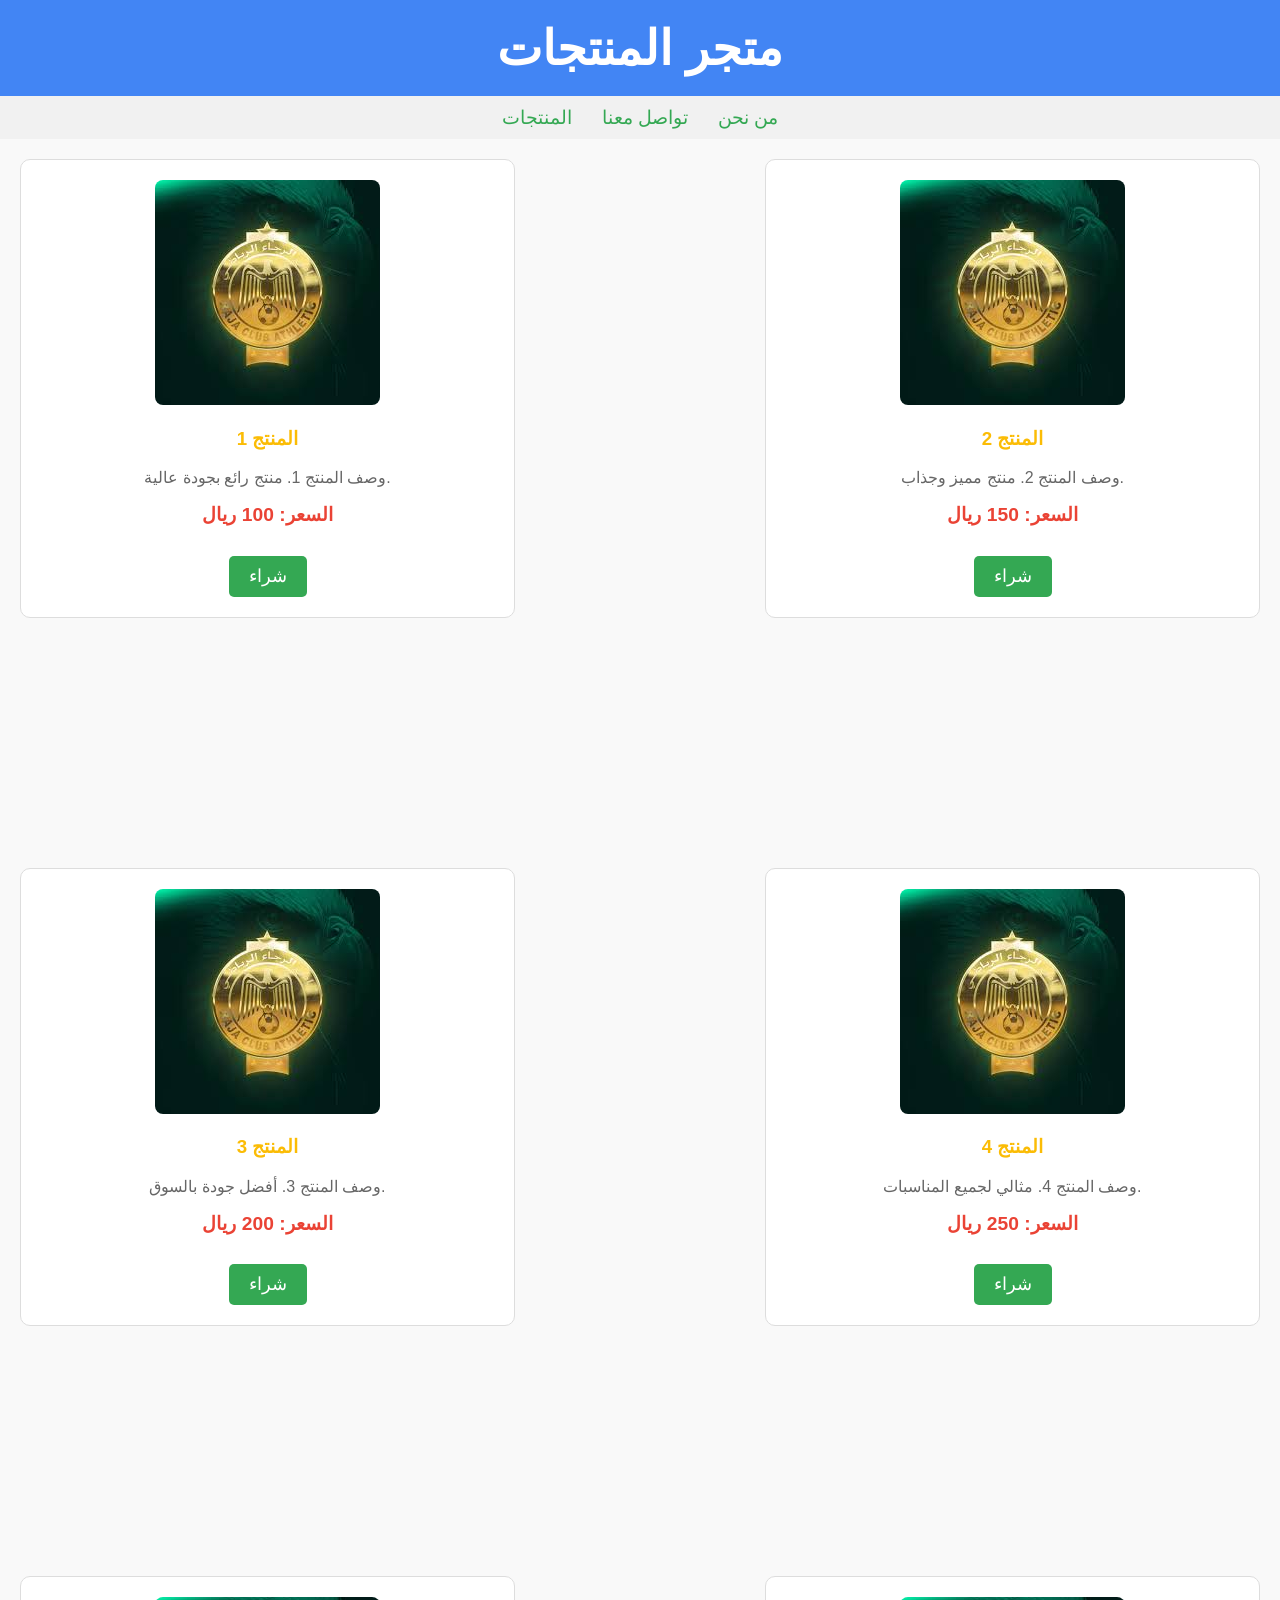
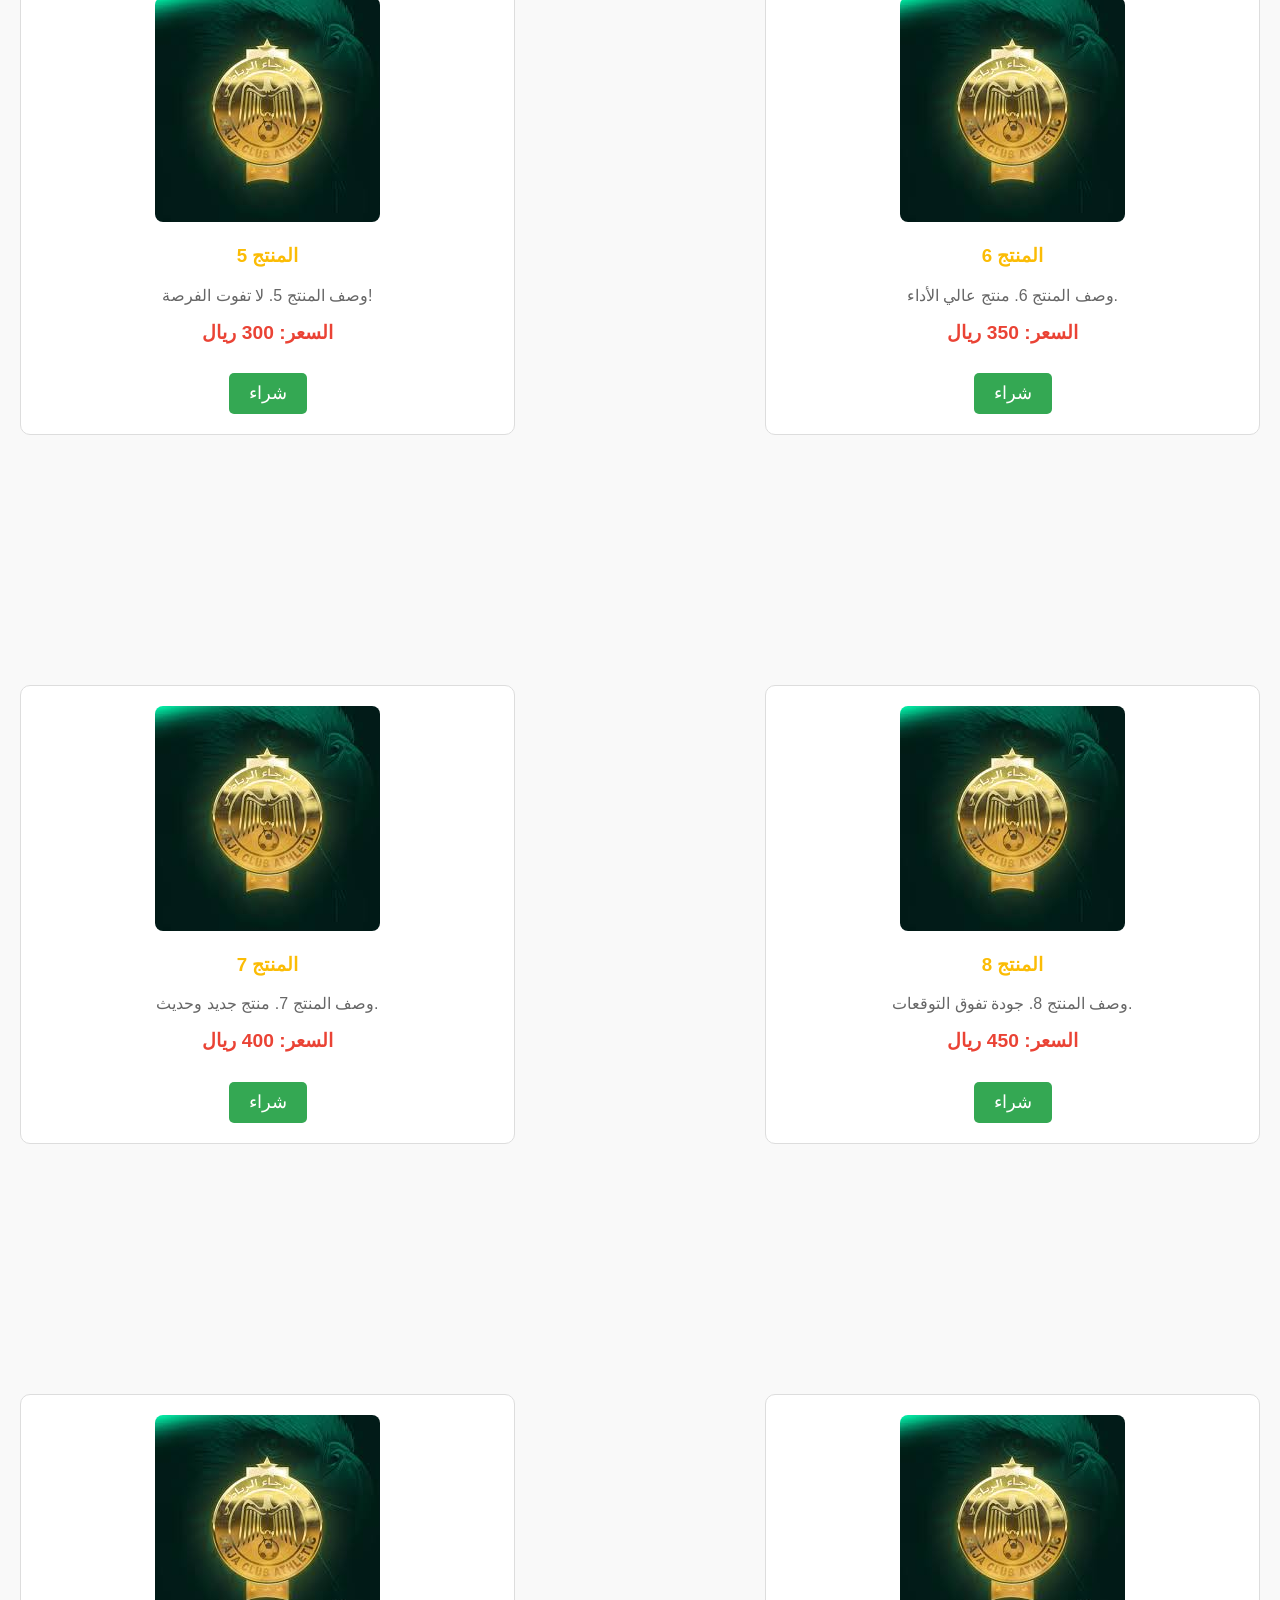
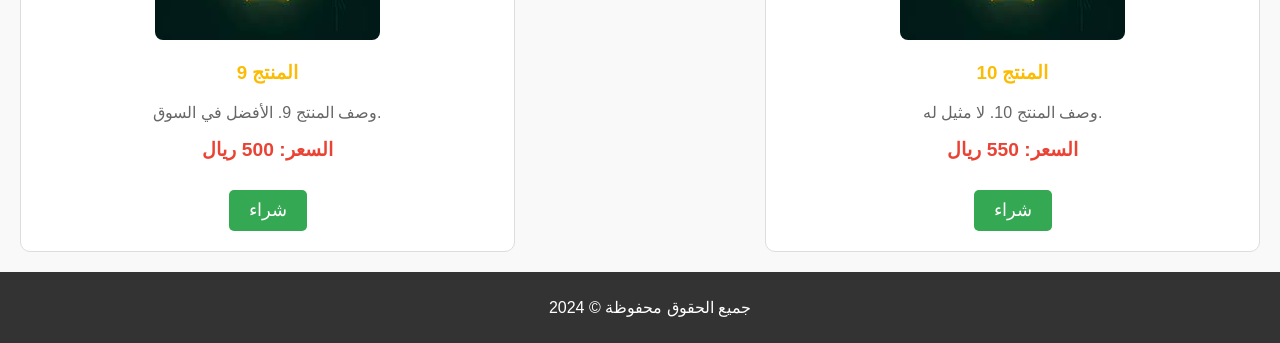
<file: index.html>
<!DOCTYPE html>
<html lang="ar">
<head>
    <meta charset="UTF-8">
    <meta name="viewport" content="width=device-width, initial-scale=1.0">
    <title>متجر المنتجات </title>
    <link rel="stylesheet" href="style.css"> <!-- ربط ملف CSS -->
</head>
<body>

<header>
    <h1>متجر المنتجات   </h1>
</header>

<nav>
    <a href="#products">المنتجات</a>
    <a href="https://wa.me/+2120705244286">تواصل معنا</a>
    <a href="#">من نحن</a>
</nav>

<section id="products" class="product-grid">
    <div class="product">
        <img src="download.jpg" alt="المنتج 1">
        <h3>المنتج 1</h3>
        <p>وصف المنتج 1. منتج رائع بجودة عالية.</p>
        <p class="price">السعر: 100 ريال</p> <!-- إضافة السعر -->
        <a href="index1.html" class="buy-btn">شراء</a> <!-- إضافة زر الشراء هنا -->

    </div>
    <div class="product">
        <img src="download.jpg" alt="المنتج 2">
        <h3>المنتج 2</h3>
        <p>وصف المنتج 2. منتج مميز وجذاب.</p>
        <p class="price">السعر: 150 ريال</p> <!-- إضافة السعر -->
        <a href="index1.html" class="buy-btn">شراء</a> <!-- إضافة زر الشراء هنا -->

    </div>
    <div class="product">
        <img src="download.jpg" alt="المنتج 3">
        <h3>المنتج 3</h3>
        <p>وصف المنتج 3. أفضل جودة بالسوق.</p>
        <p class="price">السعر: 200 ريال</p> <!-- إضافة السعر -->
        <a href="index1.html" class="buy-btn">شراء</a> <!-- إضافة زر الشراء هنا -->

    </div>
    <div class="product">
        <img src="download.jpg" alt="المنتج 4">
        <h3>المنتج 4</h3>
        <p>وصف المنتج 4. مثالي لجميع المناسبات.</p>
        <p class="price">السعر: 250 ريال</p> <!-- إضافة السعر -->
        <a href="index1.html" class="buy-btn">شراء</a> <!-- إضافة زر الشراء هنا -->

    </div>
    <div class="product">
        <img src="download.jpg" alt="المنتج 5">
        <h3>المنتج 5</h3>
        <p>وصف المنتج 5. لا تفوت الفرصة!</p>
        <p class="price">السعر: 300 ريال</p> <!-- إضافة السعر -->
        <a href="index1.html" class="buy-btn">شراء</a> <!-- إضافة زر الشراء هنا -->

    </div>
    <div class="product">
        <img src="download.jpg" alt="المنتج 6">
        <h3>المنتج 6</h3>
        <p>وصف المنتج 6. منتج عالي الأداء.</p>
        <p class="price">السعر: 350 ريال</p> <!-- إضافة السعر -->
        <a href="index1.html" class="buy-btn">شراء</a> <!-- إضافة زر الشراء هنا -->

    </div>
    <div class="product">
        <img src="download.jpg" alt="المنتج 7">
        <h3>المنتج 7</h3>
        <p>وصف المنتج 7. منتج جديد وحديث.</p>
        <p class="price">السعر: 400 ريال</p> <!-- إضافة السعر -->
        <a href="index1.html" class="buy-btn">شراء</a> <!-- إضافة زر الشراء هنا -->

    </div>
    <div class="product">
        <img src="download.jpg" alt="المنتج 8">
        <h3>المنتج 8</h3>
        <p>وصف المنتج 8. جودة تفوق التوقعات.</p>
        <p class="price">السعر: 450 ريال</p> <!-- إضافة السعر -->
        <a href="index1.html" class="buy-btn">شراء</a> <!-- إضافة زر الشراء هنا -->

    </div>
    <div class="product">
        <img src="download.jpg" alt="المنتج 9">
        <h3>المنتج 9</h3>
        <p>وصف المنتج 9. الأفضل في السوق.</p>
        <p class="price">السعر: 500 ريال</p> <!-- إضافة السعر -->
        <a href="index1.html" class="buy-btn">شراء</a> <!-- إضافة زر الشراء هنا -->

    </div>
    <div class="product">
        <img src="download.jpg" alt="المنتج 10">
        <h3>المنتج 10</h3>
        <p>وصف المنتج 10. لا مثيل له.</p>
        <p class="price">السعر: 550 ريال</p> <!-- إضافة السعر -->
        <a href="index1.html" class="buy-btn">شراء</a> <!-- إضافة زر الشراء هنا -->

    </div>
</section>

<footer>
    <p>جميع الحقوق محفوظة © 2024</p>
</footer>

</body>
</html>
</file>
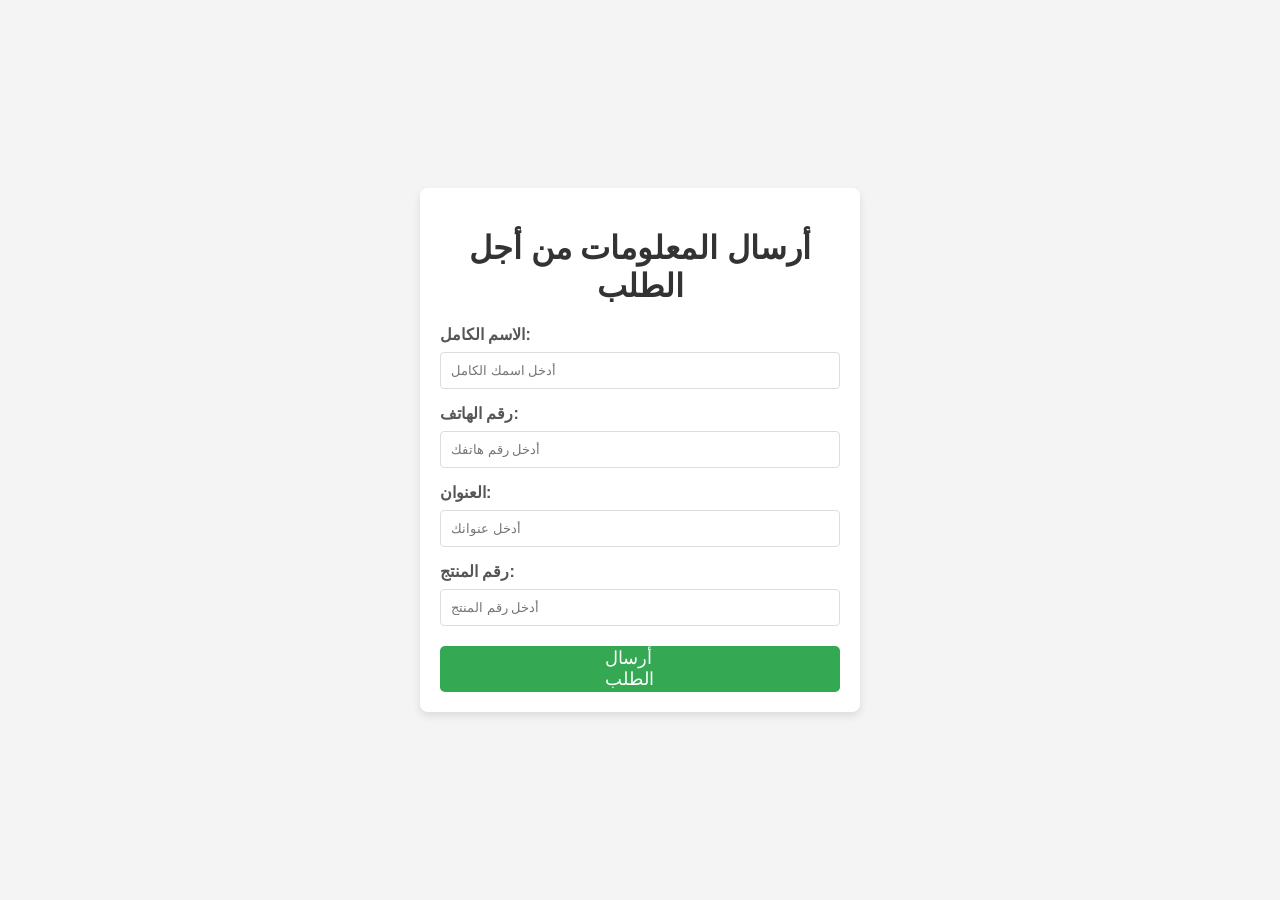
<file: index1.html>
<!DOCTYPE html>
<html lang="ar">
<head>
    <meta charset="UTF-8">
    <meta name="viewport" content="width=device-width, initial-scale=1.0">
    <title>إرسال السيرة الذاتية عبر WhatsApp</title>
    <link rel="stylesheet" href="style1.css"> <!-- ربط ملف CSS -->
    <link rel="stylesheet" href="index2.js"> <!-- ربط ملف CSS -->
</head>
<body>

<div class="cv-container">
    <h1>أرسال المعلومات من أجل الطلب</h1>
    <form id="cvForm">
        <label for="name">الاسم الكامل:</label>
        <input type="text" id="name" name="name" placeholder="أدخل اسمك الكامل" required>

        <label for="phone">رقم الهاتف:</label>
        <input type="tel" id="phone" name="phone" placeholder="أدخل رقم هاتفك" required>

        <label for="address">العنوان:</label>
        <input type="text" id="address" name="address" placeholder="أدخل عنوانك" required>

        <label for="product-number">رقم المنتج:</label>
<input type="text" id="product-number" name="product-number" placeholder="أدخل رقم المنتج" required>


        <a href="https://wa.me/+2120705244286" class="buy-btn" >      أرسال    الطلب    </a>
    </form>
</div>

<script>
    document.getElementById('cvForm').addEventListener('submit', function(event) {
        event.preventDefault();

        // جمع البيانات من الحقول
        var name = document.getElementById('name').value;
        var phone = document.getElementById('phone').value;
        var address = document.getElementById('address').value;
        var email = document.getElementById('email').value;
        var skills = document.getElementById('skills').value;

        // تنسيق الرسالة
        var message = 'الاسم الكامل: ' + name + '%0A' +
                      'رقم الهاتف: ' + phone + '%0A' +
                      'العنوان: ' + address + '%0A' +
                      'البريد الإلكتروني: ' + email + '%0A' +
                      'المهارات: ' + skills;

        // الرقم الذي ستتم مراسلته على الواتساب (تأكد من كتابة الرقم الدولي بشكل صحيح)
        var whatsappNumber = '+2120642751782';

        // تحويل البيانات إلى رابط WhatsApp
        var whatsappURL = 'https://wa.me/+2120705244286' + whatsappNumber + 'مرحبا بكم في LIGHT store' + message;

        // فتح الرابط لإرسال الرسالة
        window.open(whatsappURL, 'https://wa.me/+2120705244286');
    });
</script>

</body>
</html>
</file>
<file: style.css>
/* تنسيق عام للصفحة */
body {
    font-family: Arial, sans-serif;
    background-color: #f9f9f9;
    color: #333;
    margin: 0;
    padding: 0;
    box-sizing: border-box;
}

/* تنسيق الهيدر */
header {
    background-color: #4285F4; /* لون مثل جوجل */
    color: white;
    padding: 20px;
    text-align: center;
}

h1 {
    font-size: 3em;
    margin: 0;
}

/* تنسيق شريط التنقل */
nav {
    display: flex;
    justify-content: center;
    background-color: #f1f1f1;
    padding: 10px 0;
}

nav a {
    color: #34A853; /* لون مثل جوجل */
    text-decoration: none;
    margin: 0 15px;
    font-size: 1.2em;
}

nav a:hover {
    color: #EA4335; /* لون مثل جوجل */
}

/* تنسيق الشبكة الخاصة بالمنتجات */
.product-grid {
    display: grid;
    grid-template-columns: repeat(2, 1fr); /* عرض المنتجات بعمودين */
    gap: 250px;
    padding: 20px;
}

.product {
    background-color: white;
    padding: 20px;
    border: 1px solid #ddd;
    border-radius: 10px;
    text-align: center;
    transition: transform 0.3s;
}

.product:hover {
    transform: scale(1.05); /* تكبير البطاقة عند التمرير عليها */
}

.product img {
    max-width: 100%;
    height: auto;
    border-radius: 8px;
}

.product h3 {
    color: #FBBC05; /* لون مثل جوجل */
}

.product p {
    color: #666;
    font-size: 1em;
}

/* تنسيق السعر */
.product .price {
    color: #EA4335; /* لون مميز للسعر */
    font-weight: bold;
    font-size: 1.2em;
    margin-top: 10px;
}

/* تنسيق الفوتر */
footer {
    background-color: #333;
    color: white;
    text-align: center;
    padding: 10px;
    position: relative;
    bottom: 0;
    width: 100%;
}
/* تنسيق زر الشراء */
.buy-btn {
    display: inline-block;
    background-color: #34A853; /* لون أخضر مثل جوجل */
    color: white;
    padding: 10px 20px;
    text-decoration: none;
    border-radius: 5px;
    margin-top: 10px;
    font-size: 1.1em;
    transition: background-color 0.3s;
}

.buy-btn:hover {
    background-color: #0F9D58; /* تغيير لون الزر عند التمرير */
}
</file>
<file: style1.css>
/* تنسيق عام للصفحة */
body {
    font-family: Arial, sans-serif;
    background-color: #f4f4f4;
    margin: 0;
    padding: 0;
    display: flex;
    justify-content: center;
    align-items: center;
    height: 100vh;
}

/* تنسيق حاوية السيرة الذاتية */
.cv-container {
    background-color: white;
    padding: 20px;
    border-radius: 8px;
    box-shadow: 0 4px 8px rgba(0, 0, 0, 0.1);
    max-width: 400px;
    width: 100%;
}

/* تنسيق العنوان الرئيسي */
.cv-container h1 {
    text-align: center;
    margin-bottom: 20px;
    color: #333;
}

/* تنسيق الحقول */
form label {
    display: block;
    margin-bottom: 8px;
    font-weight: bold;
    color: #555;
}

form input, form textarea {
    width: 100%;
    padding: 10px;
    margin-bottom: 15px;
    border: 1px solid #ddd;
    border-radius: 4px;
    box-sizing: border-box;
}

form input:focus, form textarea:focus {
    border-color: #4285F4;
}

/* تنسيق زر الإرسال */
form button {
    background-color: #34A853;
    color: white;
    padding: 10px 20px;
    border: none;
    border-radius: 4px;
    cursor: pointer;
    font-size: 1.1em;
    width: 100%;
}

form button:hover {
    background-color: #2c8c47;
}
/* تنسيق زر الشراء */
.buy-btn {
    display: inline-block;
    background-color: #34A853; /* لون أخضر مثل جوجل */
    color: white;
    padding: 2px 165px;
    text-decoration: none;
    border-radius: 5px;
    margin-top: 5px;
    font-size: 1.1em;
    transition: background-color 1s;
}
</file>
